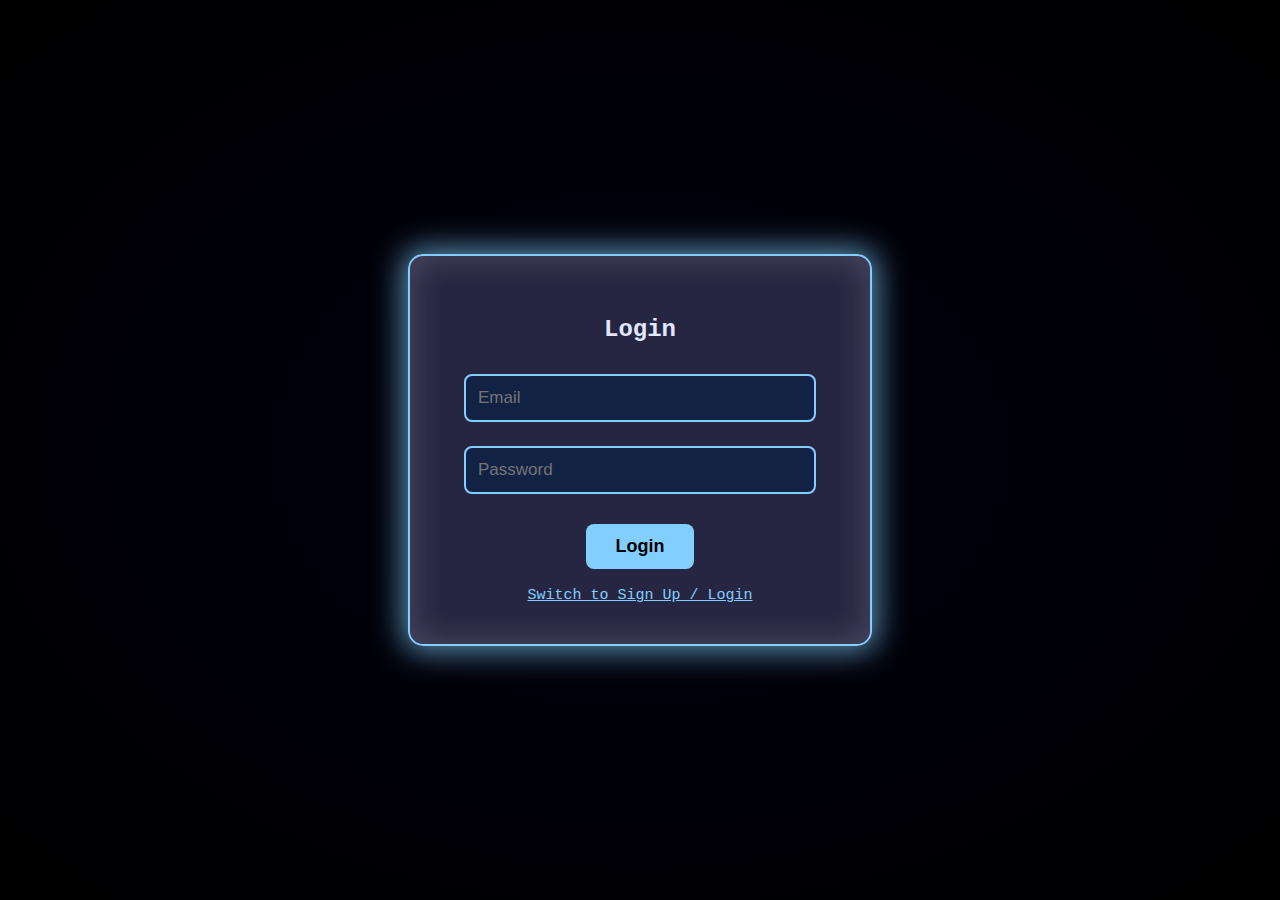
<file: index.html>
<!DOCTYPE html>
<html>
<head>
  <title>Login / Signup</title>
  <meta charset="UTF-8" />
  <link rel="stylesheet" href="templates/style.css" />
  <style>
    body {
      display: flex;
      justify-content: center;
      align-items: center;
      height: 100vh;
      background: radial-gradient(ellipse at center, #000010 0%, #000000 100%);
      font-family: 'Courier New', Courier, monospace;
      color: #e0e7ff;
      margin: 0;
      padding: 0;
    }

    .login-container {
      background: rgba(40, 40, 70, 0.95);
      padding: 40px 50px;
      border-radius: 15px;
      box-shadow:
        0 0 30px 5px rgba(130, 207, 255, 0.7),
        inset 0 0 30px 5px rgba(255, 255, 255, 0.15);
      border: 2px solid #82cfff;
      width: 360px;
      text-align: center;
    }

    input[type="text"], input[type="email"], input[type="password"] {
      width: 90%;
      padding: 12px;
      margin: 12px 0;
      border-radius: 8px;
      border: 2px solid #82cfff;
      background: #122244;
      color: #e0e7ff;
      font-size: 17px;
      transition: border-color 0.3s ease;
    }

    input[type="text"]:focus,
    input[type="email"]:focus,
    input[type="password"]:focus {
      border-color: #ffd700;
      outline: none;
      background: #1a2a55;
    }

    button {
      margin-top: 18px;
      padding: 12px 30px;
      background-color: #82cfff;
      border: none;
      border-radius: 8px;
      font-weight: bold;
      cursor: pointer;
      color: #000;
      font-size: 18px;
      transition: background-color 0.3s ease;
    }

    button:hover {
      background-color: #ffd700;
      color: #000;
    }

    .switch-link {
      margin-top: 18px;
      font-size: 15px;
      color: #82cfff;
      cursor: pointer;
      text-decoration: underline;
    }
  </style>
  <script>
    function toggleForm() {
      const loginForm = document.getElementById('login-form');
      const signupForm = document.getElementById('signup-form');
      const heading = document.getElementById('form-heading');

      if (loginForm.style.display === 'none') {
        loginForm.style.display = 'block';
        signupForm.style.display = 'none';
        heading.textContent = 'Login';
      } else {
        loginForm.style.display = 'none';
        signupForm.style.display = 'block';
        heading.textContent = 'Sign Up';
      }
    }

    function handleSubmit(event) {
      event.preventDefault();
      // Set loggedIn flag
      localStorage.setItem('loggedIn', 'true');
      // Redirect to home page
      window.location.href = 'templates/home.html';
    }

    window.addEventListener('DOMContentLoaded', () => {
      document.getElementById('login-form').addEventListener('submit', handleSubmit);
      document.getElementById('signup-form').addEventListener('submit', handleSubmit);
    });
  </script>
</head>
<body>
  <div class="login-container">
    <h2 id="form-heading">Login</h2>
    <form id="login-form">
      <input type="email" placeholder="Email" required />
      <input type="password" placeholder="Password" required />
      <button type="submit">Login</button>
    </form>

    <form id="signup-form" style="display:none;">
      <input type="text" placeholder="Username" required />
      <input type="email" placeholder="Email" required />
      <input type="password" placeholder="Password" required />
      <button type="submit">Sign Up</button>
    </form>

    <div class="switch-link" onclick="toggleForm()">Switch to Sign Up / Login</div>
  </div>
</body>
</html>
</file>
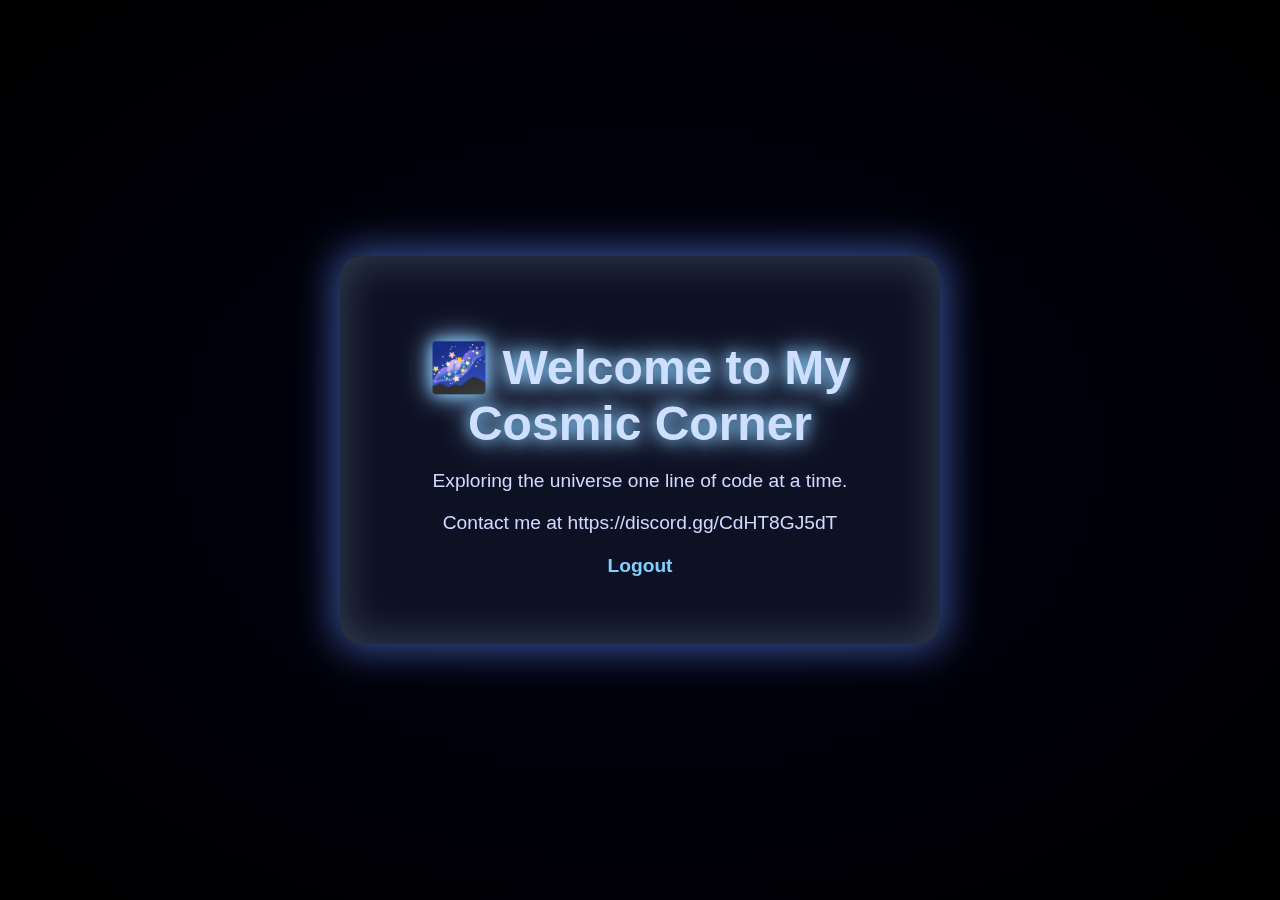
<file: templates/home.html>
<!DOCTYPE html>
<html>
<head>
  <title>Home - Cosmic Corner</title>
  <meta charset="UTF-8" />
  <link rel="stylesheet" href="style.css" />
</head>
<body>
  <div class="container">
    <h1>🌌 Welcome to My Cosmic Corner</h1>
    <p>Exploring the universe one line of code at a time.</p>
    <p>Contact me at https://discord.gg/CdHT8GJ5dT</a></p>
    <p><a href="../index.html">Logout</a></p>
  </div>
</body>
</html>
</file>
<file: templates/style.css>
/* style.css */

body {
  margin: 0;
  padding: 0;
  background: radial-gradient(ellipse at center, #000014 0%, #000000 100%);
  font-family: 'Segoe UI', Tahoma, Geneva, Verdana, sans-serif;
  color: #cfdfff;
  display: flex;
  justify-content: center;
  align-items: center;
  min-height: 100vh;
  text-align: center;
}

.container {
  background: rgba(15, 20, 40, 0.85);
  padding: 50px 60px;
  border-radius: 20px;
  box-shadow:
    0 0 40px 5px rgba(100, 140, 255, 0.6),
    inset 0 0 40px 5px rgba(200, 230, 255, 0.2);
  max-width: 480px;
  width: 90%;
  backdrop-filter: blur(8px);
}

h1 {
  font-size: 3rem;
  margin-bottom: 15px;
  text-shadow: 0 0 15px #82cfff, 0 0 30px #a0c8ff;
}

p {
  font-size: 1.2rem;
  line-height: 1.6;
  margin: 12px 0;
  color: #d1d9ff;
}

a {
  color: #82cfff;
  text-decoration: none;
  font-weight: 600;
  transition: color 0.3s ease;
}

a:hover {
  color: #ffd700;
  text-shadow: 0 0 10px #ffd700;
}

@media (max-width: 600px) {
  .container {
    padding: 30px 20px;
  }

  h1 {
    font-size: 2.2rem;
  }

  p {
    font-size: 1rem;
  }
}
</file>
